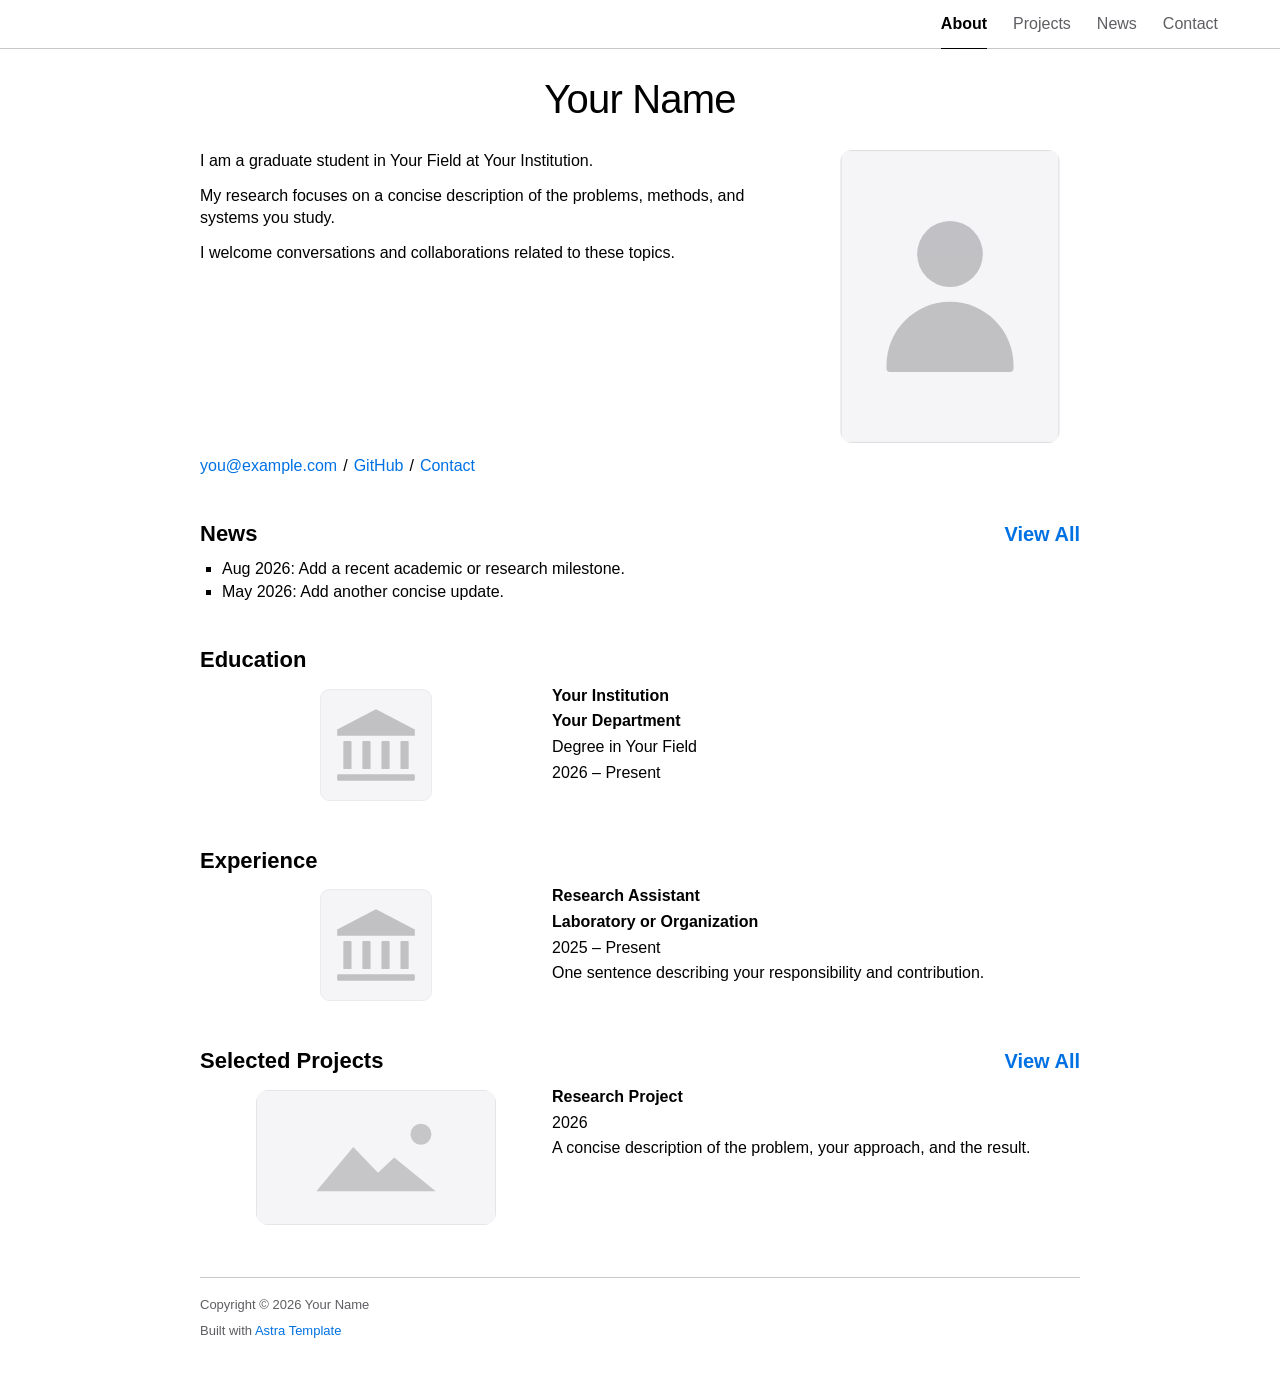
<file: index.html>
<!DOCTYPE html>
<html lang="en">

<head>
	<meta charset="UTF-8">
	<meta name="viewport" content="width=device-width, initial-scale=1, viewport-fit=cover">
	<title>Your Name | Academic Homepage</title>
	<meta name="description" content="Academic homepage of Your Name, including research interests, education, experience, news, and projects.">
	<link rel="icon" href="data:,">
	<script src="/assets/js/theme.js"></script>
	<link rel="stylesheet" href="/assets/css/style.css">
	<link rel="stylesheet" href="/assets/css/responsive.css">
</head>

<body class="home-page">
	<main class="page-content">
		<section id="bio" class="bio">
			<div class="bio-header"><h1 class="bio-name">Your Name</h1></div>
			<div class="bio-content">
				<div class="bio-text">
					<p>I am a graduate student in Your Field at Your Institution.</p>
					<p>My research focuses on a concise description of the problems, methods, and systems you study.</p>
					<p>I welcome conversations and collaborations related to these topics.</p>
				</div>
				<div class="bio-photo"><img src="/assets/images/portrait.svg" alt="Portrait of Your Name" width="600" height="800"></div>
			</div>
			<div class="bio-links slash-separated">
				<a href="mailto:you@example.com">you@example.com</a><span class="separator separator--slash" aria-hidden="true">/</span>
				<a href="https://github.com/" target="_blank" rel="me noopener noreferrer">GitHub</a><span class="separator separator--slash" aria-hidden="true">/</span>
				<a href="/contact/">Contact</a>
			</div>
		</section>

		<section class="news" aria-labelledby="news">
			<h2 id="news" class="subtitle-with-link"><span>News</span><a href="/news/" class="subtitle-link">View All</a></h2>
			<ul class="record-list" aria-label="News updates">
				<li class="record-item"><span class="record-marker"><time datetime="2026-08">Aug 2026</time>:</span> Add a recent academic or research milestone.</li>
				<li class="record-item"><span class="record-marker"><time datetime="2026-05">May 2026</time>:</span> Add another concise update.</li>
			</ul>
		</section>

		<section class="education" aria-labelledby="education">
			<h2 id="education" class="subtitle">Education</h2>
			<div class="entry-list entry-list--section">
				<div class="entry-item">
					<div class="entry-media entry-media--logo"><img class="institution-logo institution-logo--square" src="/assets/images/institution.svg" alt="Your Institution logo" width="600" height="600"></div>
					<div class="entry-content">
						<p class="entry-title">Your Institution</p>
						<p class="entry-subtitle">Your Department</p>
						<p class="entry-meta">Degree in Your Field</p>
						<p class="entry-time"><time datetime="2026">2026</time> – Present</p>
					</div>
				</div>
			</div>
		</section>

		<section class="experience" aria-labelledby="experience">
			<h2 id="experience" class="subtitle">Experience</h2>
			<div class="entry-list entry-list--section">
				<div class="entry-item">
					<div class="entry-media entry-media--logo"><img class="institution-logo institution-logo--square" src="/assets/images/institution.svg" alt="Research organization logo" width="600" height="600"></div>
					<div class="entry-content">
						<p class="entry-title">Research Assistant</p>
						<p class="entry-subtitle">Laboratory or Organization</p>
						<p class="entry-time"><time datetime="2025">2025</time> – Present</p>
						<p class="entry-meta">One sentence describing your responsibility and contribution.</p>
					</div>
				</div>
			</div>
		</section>

		<section class="projects" aria-labelledby="projects">
			<h2 id="projects" class="subtitle-with-link"><span>Selected Projects</span><a href="/projects/" class="subtitle-link">View All</a></h2>
			<div class="entry-list entry-list--section">
				<article class="entry-item">
					<div class="entry-media entry-media--logo"><img class="entry-image" src="/assets/images/project.svg" alt="Project preview" width="960" height="540"></div>
					<div class="entry-content">
						<p class="entry-title">Research Project</p>
						<p class="entry-time"><time datetime="2026">2026</time></p>
						<p class="entry-desc">A concise description of the problem, your approach, and the result.</p>
					</div>
				</article>
			</div>
		</section>

		<footer id="footer" class="site-footer" data-show-updated="true"><div id="footer-content"></div></footer>
	</main>
	<script defer src="/assets/js/site.js"></script>
</body>

</html>
</file>
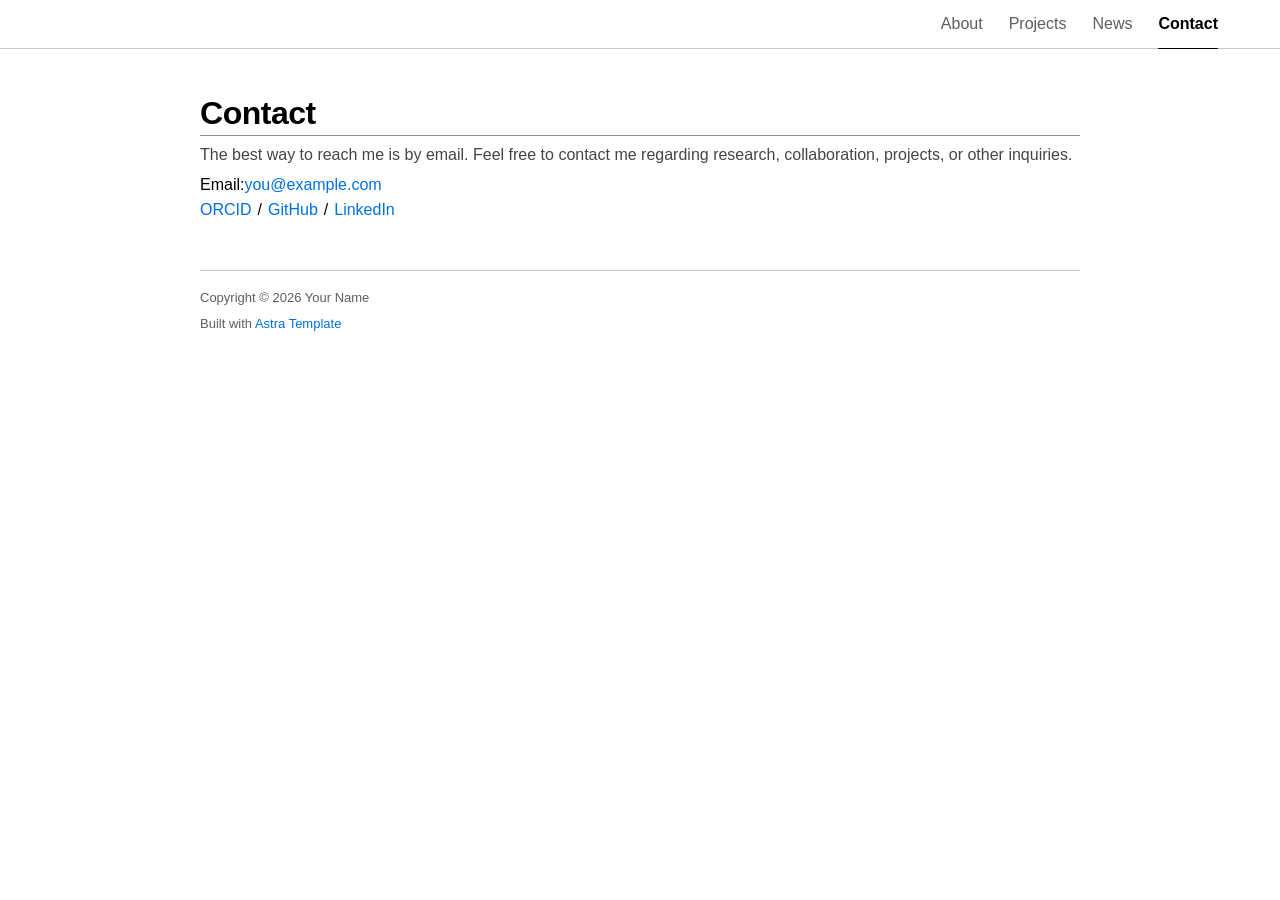
<file: contact/index.html>
<!DOCTYPE html>
<html lang="en">

<head>
	<meta charset="UTF-8">
	<meta name="viewport" content="width=device-width, initial-scale=1, viewport-fit=cover">
	<title>Contact &amp; Profiles | Your Name</title>
	<meta name="description" content="Contact Your Name and find academic and professional profiles.">
	<link rel="icon" href="data:,">
	<script src="/assets/js/theme.js"></script>
	<link rel="stylesheet" href="/assets/css/style.css">
	<link rel="stylesheet" href="/assets/css/responsive.css">
</head>

<body>
	<main class="page-content">
		<section class="contact" aria-labelledby="contact-title">
			<h1 id="contact-title" class="title">Contact</h1>
			<p class="section-note">The best way to reach me is by email. Feel free to contact me regarding research, collaboration, projects, or other inquiries.</p>
			<div class="contact-list" aria-label="Email and profiles">
				<div class="contact-item"><span class="contact-label">Email:</span><a href="mailto:you@example.com">you@example.com</a></div>
				<div class="contact-item slash-separated">
					<a href="https://orcid.org/" target="_blank" rel="me noopener noreferrer">ORCID</a><span class="separator separator--slash" aria-hidden="true">/</span>
					<a href="https://github.com/" target="_blank" rel="me noopener noreferrer">GitHub</a><span class="separator separator--slash" aria-hidden="true">/</span>
					<a href="https://www.linkedin.com/" target="_blank" rel="me noopener noreferrer">LinkedIn</a>
				</div>
			</div>
		</section>

		<footer id="footer" class="site-footer"><p class="footer-back"><a href="../">&larr; Back to Home</a></p><div id="footer-content"></div></footer>
	</main>
	<script defer src="/assets/js/site.js"></script>
</body>

</html>
</file>
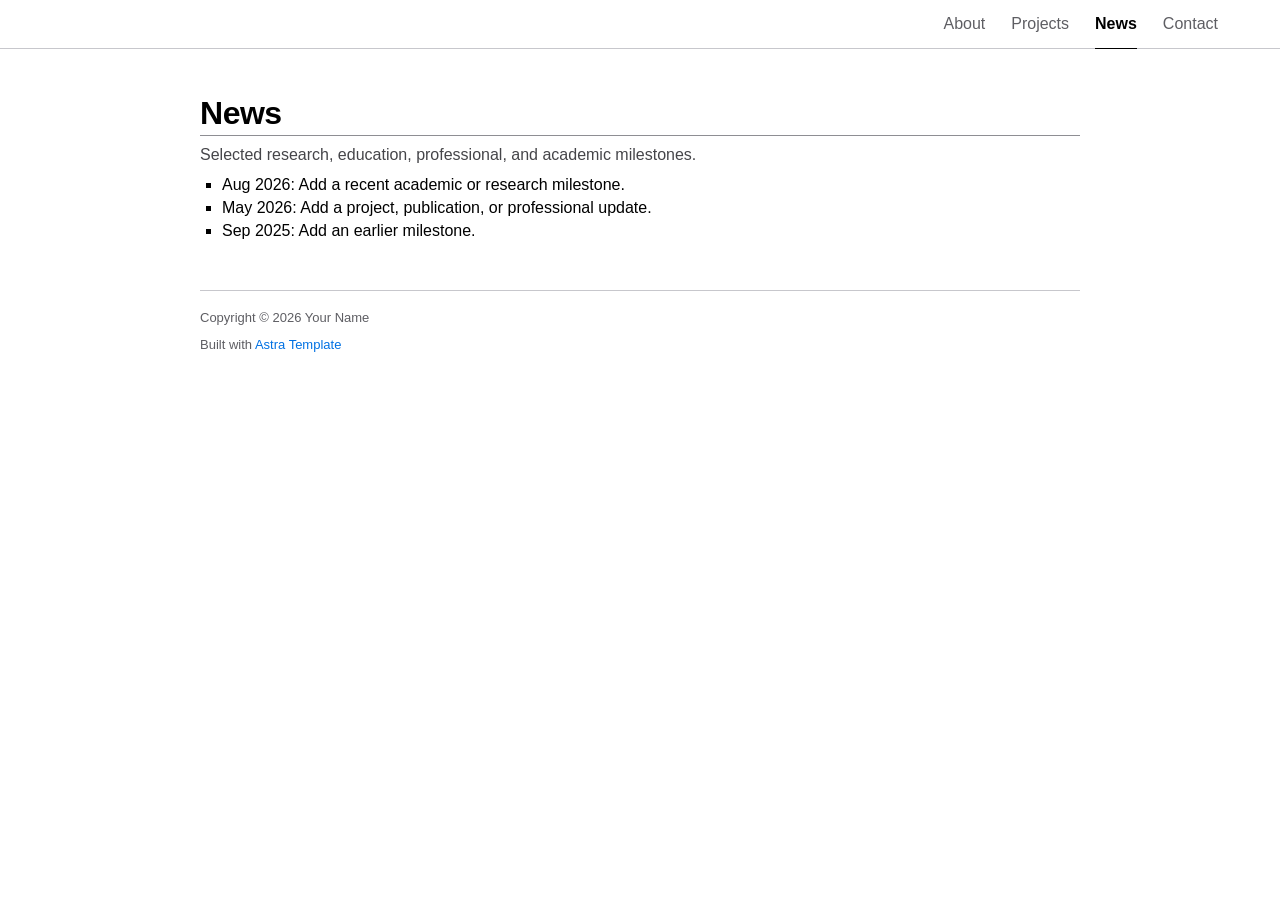
<file: news/index.html>
<!DOCTYPE html>
<html lang="en">

<head>
	<meta charset="UTF-8">
	<meta name="viewport" content="width=device-width, initial-scale=1, viewport-fit=cover">
	<title>News | Your Name</title>
	<meta name="description" content="Academic, research, and project updates from Your Name.">
	<link rel="icon" href="data:,">
	<script src="/assets/js/theme.js"></script>
	<link rel="stylesheet" href="/assets/css/style.css">
	<link rel="stylesheet" href="/assets/css/responsive.css">
</head>

<body>
	<main class="page-content">
		<section class="news" aria-labelledby="news-title">
			<h1 id="news-title" class="title">News</h1>
			<p class="section-note">Selected research, education, professional, and academic milestones.</p>
			<ul class="record-list" aria-label="News">
				<li class="record-item"><span class="record-marker"><time datetime="2026-08">Aug 2026</time>:</span> Add a recent academic or research milestone.</li>
				<li class="record-item"><span class="record-marker"><time datetime="2026-05">May 2026</time>:</span> Add a project, publication, or professional update.</li>
				<li class="record-item"><span class="record-marker"><time datetime="2025-09">Sep 2025</time>:</span> Add an earlier milestone.</li>
			</ul>
		</section>

		<footer id="footer" class="site-footer"><p class="footer-back"><a href="../">&larr; Back to Home</a></p><div id="footer-content"></div></footer>
	</main>
	<script defer src="/assets/js/site.js"></script>
</body>

</html>
</file>
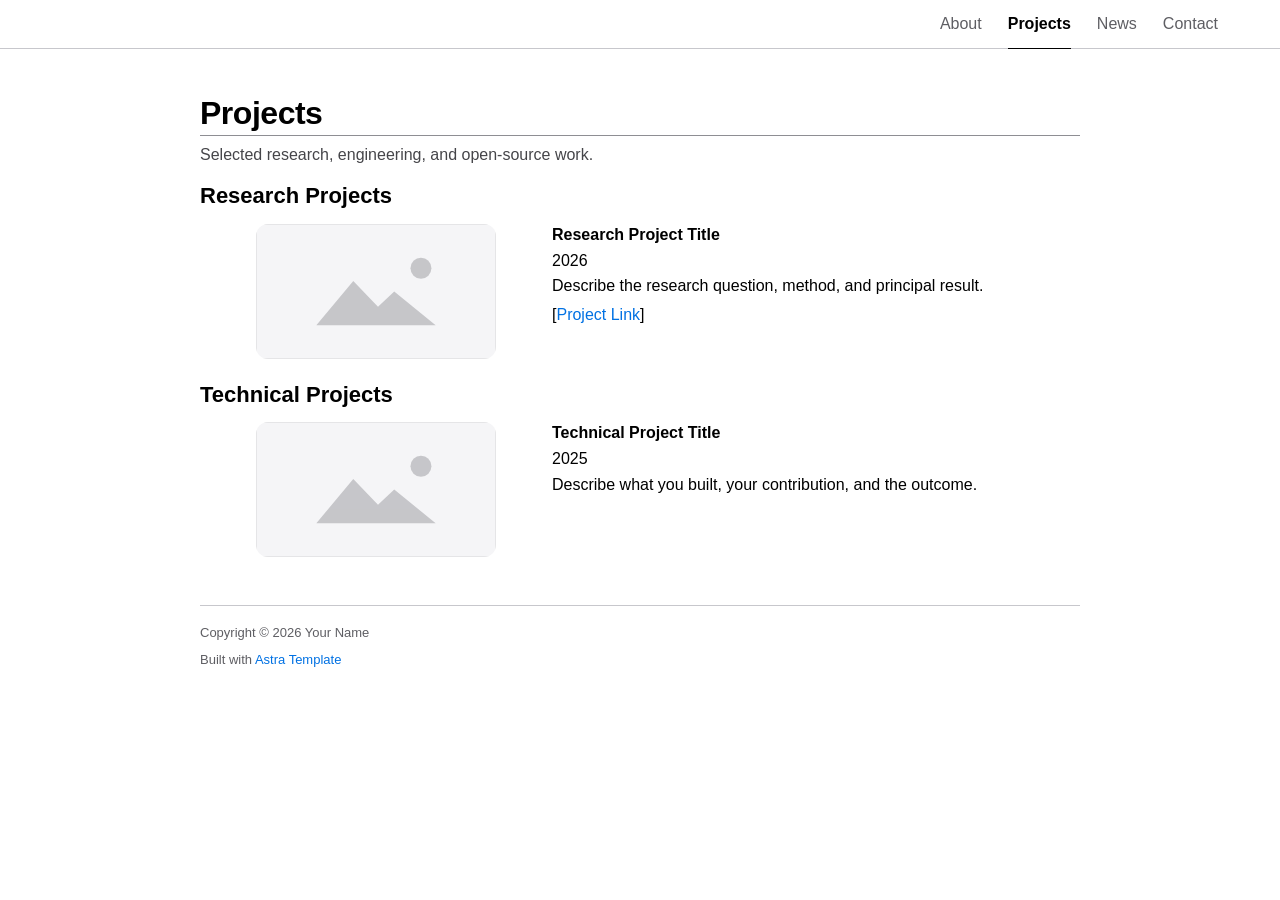
<file: projects/index.html>
<!DOCTYPE html>
<html lang="en">

<head>
	<meta charset="UTF-8">
	<meta name="viewport" content="width=device-width, initial-scale=1, viewport-fit=cover">
	<title>Projects | Your Name</title>
	<meta name="description" content="Selected research and technical projects by Your Name.">
	<link rel="icon" href="data:,">
	<script src="/assets/js/theme.js"></script>
	<link rel="stylesheet" href="/assets/css/style.css">
	<link rel="stylesheet" href="/assets/css/responsive.css">
</head>

<body>
	<main class="page-content">
		<section class="projects" aria-labelledby="projects-title">
			<h1 id="projects-title" class="title">Projects</h1>
			<p class="section-note">Selected research, engineering, and open-source work.</p>
			<div class="project-groups" aria-label="Projects grouped by area">
				<section class="project-group" aria-labelledby="research-projects">
					<h2 id="research-projects">Research Projects</h2>
					<div class="entry-list">
						<article class="entry-item">
							<div class="entry-media entry-media--image"><img class="entry-image" src="/assets/images/project.svg" alt="Research project preview" width="960" height="540"></div>
							<div class="entry-content">
								<p class="entry-title">Research Project Title</p>
								<p class="entry-time"><time datetime="2026">2026</time></p>
								<p class="entry-desc">Describe the research question, method, and principal result.</p>
								<div class="entry-links"><span class="entry-link-wrap">[<a class="entry-link" href="#">Project Link</a>]</span></div>
							</div>
						</article>
					</div>
				</section>

				<section class="project-group" aria-labelledby="technical-projects">
					<h2 id="technical-projects">Technical Projects</h2>
					<div class="entry-list">
						<article class="entry-item">
							<div class="entry-media entry-media--image"><img class="entry-image" src="/assets/images/project.svg" alt="Technical project preview" width="960" height="540"></div>
							<div class="entry-content">
								<p class="entry-title">Technical Project Title</p>
								<p class="entry-time"><time datetime="2025">2025</time></p>
								<p class="entry-desc">Describe what you built, your contribution, and the outcome.</p>
							</div>
						</article>
					</div>
				</section>
			</div>
		</section>

		<footer id="footer" class="site-footer"><p class="footer-back"><a href="../">&larr; Back to Home</a></p><div id="footer-content"></div></footer>
	</main>
	<script defer src="/assets/js/site.js"></script>
</body>

</html>
</file>
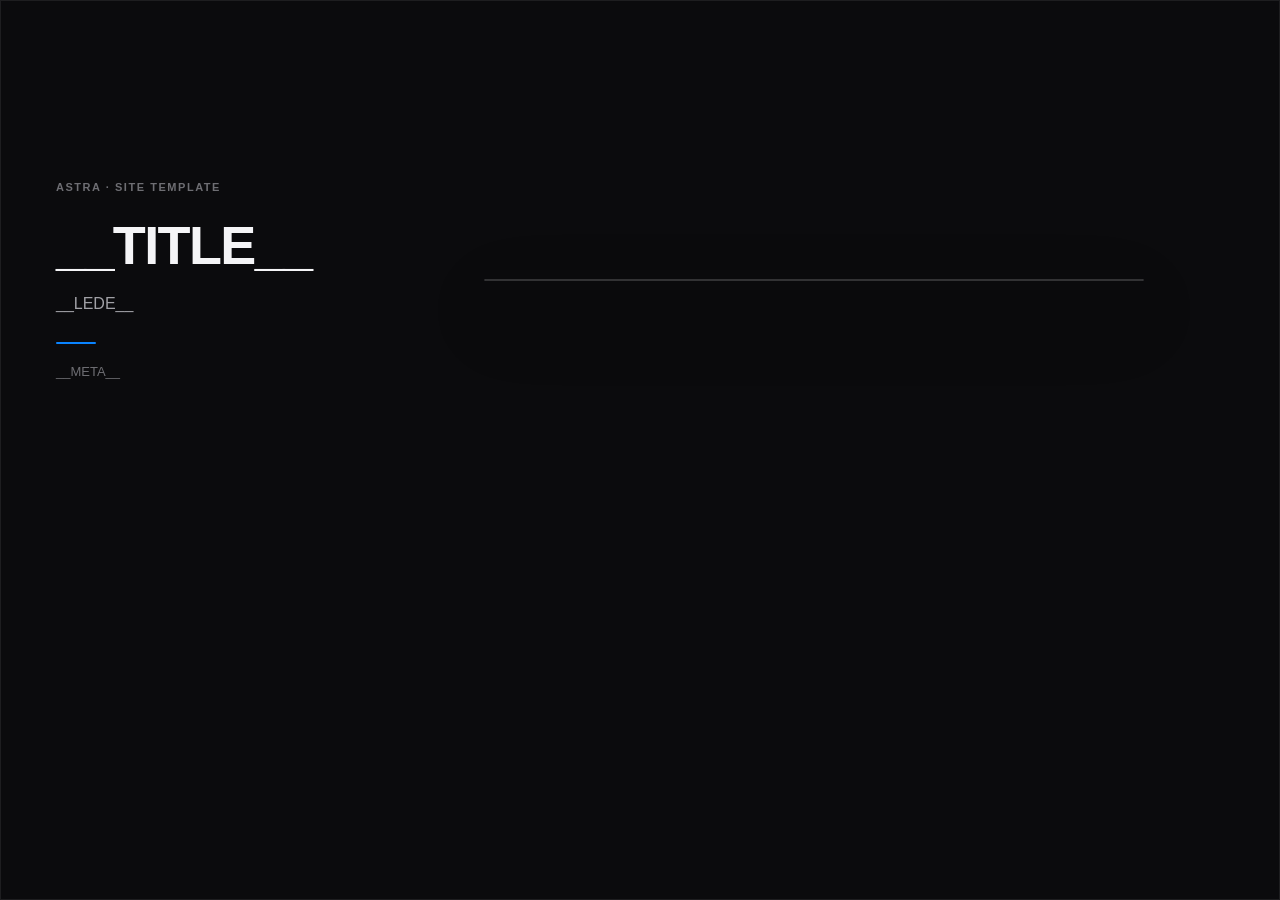
<file: docs/screenshots/hero.template.html>
<!doctype html>
<html lang="en">
<head>
<meta charset="utf-8">
<title>hero</title>
<style>
  /* Rendered to hero.png by capture.py. Designed at 1200x560, captured at
     deviceScaleFactor 2 for a 2400x1120 file — sharp at the ~1000px width
     GitHub renders a README image at.

     It carries its own near-black ground so it reads the same on the light and
     the dark GitHub theme, plus a hairline frame so the image still has a
     visible edge against GitHub's own dark background.

     The window shows ONE continuous page split by a HORIZONTAL seam: above it
     the light capture, below it the dark capture, same page and same scroll
     position. The seam is horizontal rather than vertical because a page has
     generous gutters between sections and almost none between words — a
     vertical seam cuts through text and reads as a rendering fault. capture.py
     picks both the seam position and the window height so that the seam and the
     bottom edge each land in the page's own whitespace. The window always starts
     at the top of the page, because that edge is already clean. It keeps working
     when the content changes. */

  :root {
    --ground: #0b0b0d;
    --frame: rgba(255, 255, 255, 0.08);
    --ink: #f5f5f7;
    --ink-muted: #a1a1a6;
    --ink-soft: #6e6e73;
    --accent: #0a84ff;
  }

  * { box-sizing: border-box; }
  html, body { margin: 0; padding: 0; }

  body {
    width: 1200px;
    height: 560px;
    background: var(--ground);
    color: var(--ink);
    font-family: Inter, -apple-system, "SF Pro Text", "Helvetica Neue", Arial, sans-serif;
    -webkit-font-smoothing: antialiased;
    display: flex;
    align-items: center;
    gap: 48px;
    padding: 0 56px;
    overflow: hidden;
  }

  .frame {
    position: absolute;
    inset: 0;
    border: 1px solid var(--frame);
    pointer-events: none;
  }

  /* Left column ------------------------------------------------------- */

  .copy { width: 380px; flex: none; }

  .eyebrow {
    display: flex;
    align-items: center;
    gap: 10px;
    margin-bottom: 24px;
  }


  .eyebrow span {
    font-size: 11px;
    font-weight: 600;
    letter-spacing: 0.14em;
    text-transform: uppercase;
    color: var(--ink-soft);
  }

  h1 {
    margin: 0;
    font-size: 54px;
    font-weight: 600;
    line-height: 1.04;
    letter-spacing: -0.03em;
  }

  .lede {
    margin: 18px 0 0;
    font-size: 16px;
    line-height: 1.5;
    color: var(--ink-muted);
    max-width: 340px;
  }

  .rule {
    width: 40px;
    height: 2px;
    background: var(--accent);
    border-radius: 2px;
    margin: 26px 0 20px;
  }

  .meta {
    display: flex;
    flex-wrap: wrap;
    align-items: center;
    gap: 6px 9px;
    font-size: 13px;
    color: var(--ink-soft);
  }

  .meta i { font-style: normal; opacity: 0.4; }

  /* The window -------------------------------------------------------- */

  .window {
    position: relative;
    width: 660px;
    height: __WINH__px;
    flex: none;
    border-radius: 14px;
    overflow: hidden;
    border: 1px solid rgba(255, 255, 255, 0.16);
    box-shadow: 0 30px 70px rgba(0, 0, 0, 0.6);
  }

  .half {
    position: absolute;
    left: 0;
    width: 100%;
    overflow: hidden;
  }

  .half--light { top: 0; height: __SEAM__px; background: #ffffff; }
  .half--dark { top: __SEAM__px; bottom: 0; background: #1c1c1e; }

  /* Both images are the same page scaled to the window width, so the two halves
     line up into one continuous page. */
  .half img { position: absolute; left: 0; width: 660px; display: block; }
  .half--light img { top: 0; }
  .half--dark img { top: -__SEAM__px; }

  .seam {
    position: absolute;
    left: 0;
    top: __SEAM__px;
    width: 100%;
    height: 1px;
    background: rgba(255, 255, 255, 0.20);
  }
</style>
</head>
<body>
  <div class="copy">
    <div class="eyebrow">
      <span>Astra &middot; Site template</span>
    </div>
    <h1>__TITLE__</h1>
    <p class="lede">__LEDE__</p>
    <div class="rule"></div>
    <div class="meta">__META__</div>
  </div>

  <div class="window">
    <div class="half half--light"><img src="home-light.png" alt=""></div>
    <div class="half half--dark"><img src="home-dark.png" alt=""></div>
    <div class="seam"></div>
  </div>

  <div class="frame"></div>
</body>
</html>
</file>
<file: assets/css/style.css>
/* Global Layout & Design Tokens */

:root {
  color-scheme: light;

  /* Content width and page rhythm */
  --reading-max-width: 880px;
  --docs-layout-max-width: 1320px;
  --docs-article-max-width: 880px;
  --body-inline-padding: 50px;
  --body-bottom-space: 28px;
  --safe-area-top: env(safe-area-inset-top, 0px);
  --safe-area-right: env(safe-area-inset-right, 0px);
  --safe-area-bottom: env(safe-area-inset-bottom, 0px);
  --safe-area-left: env(safe-area-inset-left, 0px);

  /* Fallback top spacing before the global navigation is initialized. */
  --page-top-space: 56px;

  /* Space between the global navigation and the main page content. */
  --nav-content-gap: 28px;

  /* Space preserved when jumping to in-page anchors. */
  --anchor-scroll-margin: 24px;

  /* Typography */
  --font-size-base: 16px;
  --font-size-h1: 32px;
  --font-size-h2: 22px;
  --font-size-h3: 18px;
  --font-size-name: 40px;
  --font-size-subtitle: 17px;
  --font-size-meta: 14px;
  --font-size-small: 13px;
  --line-height-body: 1.42;
  --line-height-heading: 1.12;

  /* Component rhythm */
  --section-gap: 22px;
  --entry-gap: 20px;
  --footer-top-space: 48px;

  /* Colors */
  --color-bg: #ffffff;
  --color-text: #000000;
  --color-text-muted: #454549;
  --color-text-soft: #5e5e63;

  --color-link: #0071e3;
  --color-link-hover: #7a2bd0;
  --color-link-hover-nav: #7a2bd0;

  --color-border: #8e8e93;
  --color-border-soft: #c7c7cc;

  --color-surface: #f5f5f7;
  --color-surface-subtle: rgba(29, 29, 31, 0.025);
  --color-surface-muted: rgba(29, 29, 31, 0.11);

  --color-card-border: rgba(29, 29, 31, 0.1);
  --color-card-hover-border: rgba(0, 113, 227, 0.36);
  --color-card-hover-bg: rgba(0, 113, 227, 0.055);

  --color-highlight-text: #d70000;
  --color-highlight-bg: rgba(215, 0, 0, 0.06);
  --color-highlight-border: rgba(215, 0, 0, 0.3);

  --color-definition-text: #2f2f33;
  --color-block-title: #8a3f22;
  --color-info-bg: #fff8dc;
  --color-code-bg: #efefed;
  --color-code-command: #000070;
  --color-code-statement: #007a35;
  --color-code-builtin: #000088;
  --color-code-special: #8f1d1d;
  --color-code-operator: #7a2a00;
  --color-code-error: #a30000;
  --color-code-comment: #5b5b60;
  --color-tag-bg: rgba(29, 29, 31, 0.07);
  --color-tag-text: #454549;
  --color-control-active-bg: #ffffff;

  --color-focus: #0071e3;

  /* Shadows */
  --shadow-card-hover: 0 4px 12px rgba(29, 29, 31, 0.07);
  --shadow-control-active: 0 1px 4px rgba(29, 29, 31, 0.16);

  /* Spacing scale */
  --space-xxs: 3px;
  --space-xs: 6px;
  --space-sm: 8px;
  --space-md: 12px;
  --space-lg: 18px;
  --space-xl: 24px;
  --space-xxl: 36px;

  /* Radius */
  --radius-sm: 4px;
  --radius-md: 10px;
  --radius-lg: 12px;
  --radius-xl: 14px;
  --radius-pill: 999px;

  /* Media */
  --entry-media-ratio: 40%;
  --entry-content-ratio: 60%;
  --entry-image-max-width: 240px;
  --portrait-max-width: 220px;
}

:root[data-theme="dark"] {
  color-scheme: dark;

  --color-bg: #1c1c1e;
  --color-text: #ffffff;
  --color-text-muted: #dedee3;
  --color-text-soft: #c5c5ca;

  --color-link: #0a84ff;
  --color-link-hover: #ffcb05;
  --color-link-hover-nav: #ffcb05;

  --color-border: #6c6c70;
  --color-border-soft: #48484a;

  --color-surface: #2c2c2e;
  --color-surface-subtle: rgba(255, 255, 255, 0.045);
  --color-surface-muted: rgba(255, 255, 255, 0.14);

  --color-card-border: rgba(255, 255, 255, 0.12);
  --color-card-hover-border: rgba(10, 132, 255, 0.52);
  --color-card-hover-bg: rgba(10, 132, 255, 0.1);

  --color-highlight-text: #ff3b30;
  --color-highlight-bg: rgba(255, 59, 48, 0.12);
  --color-highlight-border: rgba(255, 59, 48, 0.42);

  --color-definition-text: #dedee3;
  --color-block-title: #ffb29d;
  --color-info-bg: #2a2a20;
  --color-code-bg: #2a2a2c;
  --color-code-command: #9bbcff;
  --color-code-statement: #72d672;
  --color-code-builtin: #9bbcff;
  --color-code-special: #ff9b9b;
  --color-code-operator: #ffb0b0;
  --color-code-error: #ff8a8a;
  --color-code-comment: #c5c5ca;
  --color-tag-bg: rgba(255, 255, 255, 0.12);
  --color-tag-text: #f2f2f7;
  --color-control-active-bg: #3a3a3c;

  --color-focus: #64d2ff;

  --shadow-card-hover: 0 4px 14px rgba(0, 0, 0, 0.28);
  --shadow-control-active: 0 1px 5px rgba(0, 0, 0, 0.38);
}

/* Base */

html {
  background-color: var(--color-bg);
  -webkit-text-size-adjust: 100%;
  text-size-adjust: 100%;
  scroll-behavior: smooth;
  scroll-padding-top: var(--anchor-scroll-margin);
}

*,
*::before,
*::after {
  box-sizing: border-box;
}

body {
  font-family:
    -apple-system, "SF Pro Text", "SF Pro Display", "SF Pro Icons",
    "Helvetica Neue", Helvetica, Arial, sans-serif;
  color: var(--color-text);
  background-color: var(--color-bg);
  text-align: left;
  font-size: var(--font-size-base);
  line-height: var(--line-height-body);
  margin: 0 auto var(--body-bottom-space);
  padding:
    0 max(var(--body-inline-padding), var(--safe-area-right))
    max(var(--body-bottom-space), var(--safe-area-bottom))
    max(var(--body-inline-padding), var(--safe-area-left));
  max-width: none;
  -webkit-font-smoothing: antialiased;
  text-rendering: optimizeLegibility;
}

/* Typography */

a {
  color: var(--color-link);
  text-decoration: none;
  transition: color 0.18s ease;
}

img {
  border: 0;
}

a:focus-visible {
  outline: 2px solid var(--color-focus);
  outline-offset: 3px;
  border-radius: var(--radius-sm);
}

a:hover,
a:focus-visible {
  color: var(--color-link-hover);
  text-decoration: none;
  border-bottom: none;
}

strong {
  font-weight: 600;
}

h1,
h2,
h3 {
  color: var(--color-text);
  margin-top: 11px;
  margin-bottom: var(--space-sm);
  padding-top: var(--space-sm);
  padding-bottom: var(--space-xxs);
  line-height: var(--line-height-heading);
  border-bottom: 1px solid var(--color-border);
}

h1 {
  font-size: var(--font-size-h1);
}

h2 {
  font-size: var(--font-size-h2);
  border-bottom: none;
}

h2 + h3 {
  padding-top: var(--space-xxs);
}

h3 {
  font-size: var(--font-size-h3);
  border-bottom: none;
}

p {
  margin-top: 0;
  margin-bottom: var(--space-md);
  padding: 0;
}

/* List System */

ul,
ol,
dl {
  margin-top: var(--space-xxs);
  margin-bottom: 13px;
  padding-top: 0;
  padding-left: 22px;
}

ul {
  list-style-position: outside;
  list-style-type: square;
}

ol {
  list-style-position: outside;
  list-style-type: decimal;
}

ol ol {
  list-style-type: lower-alpha;
}

ol ol ol {
  list-style-type: lower-roman;
}

dl {
  margin-left: 20px;
}

dt {
  margin-top: var(--space-sm);
  margin-bottom: 0;
}

dd {
  color: var(--color-definition-text);
}

dd > *:first-child {
  margin-top: 0;
}

p + ul,
p + ol {
  margin-top: -8px;
}

li p,
dd p {
  margin-bottom: 5px;
}

/* Code & Info Blocks */

p + div.codeblock {
  margin-top: -10px;
}

div.codeblock,
div.infoblock {
  margin-top: 19px;
  margin-bottom: 21px;
  margin-right: 0;
}

div.blocktitle {
  font-weight: 600;
  color: var(--color-block-title);
  margin-top: 19px;
  margin-bottom: 2px;
}

div.blockcontent {
  border: 1px solid var(--color-border);
  padding: 5px 8px;
}

div.blockcontent p + ul,
div.blockcontent p + ol {
  margin-top: var(--space-xs);
}

div.infoblock > div.blockcontent {
  background: var(--color-info-bg);
}

div.codeblock > div.blockcontent {
  background: var(--color-code-bg);
}

div.infoblock p {
  margin-bottom: 0;
}

div.infoblock p + p {
  margin-top: 13px;
}

div.infoblock li p,
div.infoblock dd p {
  margin-bottom: var(--space-sm);
}

/* Code Highlight */

span.pycommand {
  color: var(--color-code-command);
}

span.statement {
  color: var(--color-code-statement);
}

span.builtin {
  color: var(--color-code-builtin);
}

span.special {
  color: var(--color-code-special);
}

span.operator {
  color: var(--color-code-operator);
}

span.error {
  color: var(--color-code-error);
}

span.comment,
span.comment > *,
span.string,
span.string > * {
  color: var(--color-code-comment);
}

/* Global Navigation */

.site-header {
  position: relative;
  z-index: 100;
  margin-right: calc(-1 * max(var(--body-inline-padding), var(--safe-area-right)));
  margin-left: calc(-1 * max(var(--body-inline-padding), var(--safe-area-left)));
  padding:
    max(var(--safe-area-top), 0px)
    max(var(--body-inline-padding), var(--safe-area-right))
    0
    max(var(--body-inline-padding), var(--safe-area-left));
  border-bottom: 1px solid var(--color-border-soft);
  background: var(--color-bg);
}

.site-navigation {
  display: flex;
  align-items: stretch;
  width: 100%;
  max-width: var(--docs-layout-max-width);
  min-height: 48px;
  margin: 0 auto;
}

.site-menu-toggle {
  display: none;
}

.site-nav-menu {
  display: flex;
  align-items: stretch;
  gap: 2px;
  margin-left: auto;
}

.site-nav-item {
  display: flex;
  align-items: stretch;
}

.site-nav-trigger {
  position: relative;
  display: inline-flex;
  align-items: center;
  padding: 0 12px;
  color: var(--color-text-soft);
  font-size: var(--font-size-base);
  font-weight: 500;
  line-height: 1;
  text-decoration: none;
  transform-origin: center;
  transition:
    color 160ms ease,
    transform 160ms ease;
}

.site-nav-trigger::before {
  content: "";
  position: absolute;
  right: 12px;
  bottom: -1px;
  left: 12px;
  height: 1px;
  background: currentColor;
  opacity: 0;
  transform: scaleX(0.55);
  transition:
    opacity 160ms ease,
    transform 160ms ease;
}

.site-nav-trigger:hover,
.site-nav-trigger:focus-visible,
.site-nav-trigger[aria-current="page"],
.site-nav-item.is-open .site-nav-trigger {
  color: var(--color-text);
}

.site-nav-trigger[aria-current="page"] {
  font-weight: 600;
}

.site-nav-trigger:hover,
.site-nav-trigger:focus-visible,
.site-nav-item.is-open .site-nav-trigger {
  transform: scale(1.055);
}

.site-nav-trigger[aria-current="page"]::before {
  opacity: 1;
  transform: scaleX(1);
}

.site-header.has-open-panel .site-nav-trigger {
  color: var(--color-text-soft);
  font-weight: 500;
  transform: none;
}

.site-header.has-open-panel .site-nav-item.is-open .site-nav-trigger {
  color: var(--color-text);
  transform: scale(1.055);
}

.site-header.has-open-panel .site-nav-trigger[aria-current="page"]::before {
  opacity: 0;
  transform: scaleX(0.55);
}

.site-nav-panel {
  position: absolute;
  top: 100%;
  right: 0;
  left: 0;
  visibility: hidden;
  overflow: hidden;
  border-bottom: 1px solid var(--color-border-soft);
  background: var(--color-bg);
  opacity: 0;
  pointer-events: none;
  transform: translateY(-6px);
  transition:
    opacity 170ms ease,
    transform 170ms ease,
    visibility 0s linear 170ms;
}

.site-nav-item.is-open .site-nav-panel {
  visibility: visible;
  opacity: 1;
  pointer-events: auto;
  transform: translateY(0);
  transition-delay: 0s;
}

.site-nav-panel-inner {
  width: calc(
    100% - max(var(--body-inline-padding), var(--safe-area-left)) -
      max(var(--body-inline-padding), var(--safe-area-right))
  );
  max-width: var(--docs-layout-max-width);
  margin: 0 auto;
  padding: 27px 0 34px;
}

.site-nav-group p {
  margin: 0;
  color: var(--color-text-soft);
  font-size: var(--font-size-small);
  font-weight: 500;
}

.site-nav-groups {
  display: grid;
  grid-template-columns: repeat(2, minmax(240px, 1fr));
  gap: 48px;
  max-width: 720px;
}

.site-nav-group {
  display: flex;
  flex-direction: column;
  align-items: flex-start;
  gap: 8px;
}

.site-nav-group p {
  margin-bottom: 3px;
}

.site-nav-group a {
  color: var(--color-text);
  font-size: var(--font-size-base);
  font-weight: 500;
  line-height: 1.35;
}

.site-nav-group--primary {
  gap: 8px;
}

.site-nav-group--primary a {
  font-size: 18px;
  font-weight: 600;
  letter-spacing: -0.012em;
}

.site-nav-group a:hover,
.site-nav-group a:focus-visible {
  color: var(--color-link-hover-nav);
}

.site-header + .page-content {
  padding-top: var(--nav-content-gap);
}

/* Shared Page Layout */

.page,
.page-content,
.contacts,
.text,
.bio,
.news,
.updates,
.education,
.honors,
.experience,
.writing,
.projects,
.service,
.beyond,
.ba-section {
  width: 100%;
}

.page-content {
  max-width: var(--reading-max-width);
  margin-right: auto;
  margin-left: auto;
  padding-top: max(var(--page-top-space), var(--safe-area-top));
}

.bio,
.news,
.updates,
.education,
.honors,
.experience,
.writing,
.projects,
.service,
.beyond {
  margin-bottom: var(--section-gap);
}

.home-page .bio,
.home-page .news,
.home-page .education,
.home-page .experience,
.home-page .writing,
.home-page .projects,
.home-page .honors,
.home-page .beyond {
  margin-bottom: var(--space-xxl);
}

.title {
  font-weight: 700;
  letter-spacing: -0.015em;
}

.subtitle,
.subtitle-with-link {
  margin-top: 0;
  margin-bottom: var(--space-sm);
  font-weight: 700;
}

.subtitle-with-link {
  display: flex;
  justify-content: space-between;
  align-items: center;
  gap: var(--space-md);
}

.subtitle-with-link span {
  min-width: 0;
}

.subtitle-link {
  flex-shrink: 0;
  white-space: nowrap;
  font-size: 20px;
  font-weight: 600;
}

.home-page .subtitle,
.home-page .subtitle-with-link {
  margin-bottom: var(--space-md);
  padding-bottom: 0;
  border-bottom: none;
}

.section-note {
  margin: 0 0 var(--space-sm);
  color: var(--color-text-muted);
  line-height: 1.4;
}

.project-groups {
  margin-top: var(--space-lg);
}

.project-group + .project-group {
  margin-top: var(--space-xl);
}

.project-group > h2 {
  margin-top: 0;
  margin-bottom: var(--space-md);
  padding-top: 0;
}

/* Shared Components: Entry System */

.entry-list {
  display: flex;
  flex-direction: column;
  gap: var(--entry-gap);
}

.entry-item {
  display: flex;
  flex-direction: row;
  align-items: flex-start;
}

.entry-item--highlight {
  padding: var(--space-md);
  border: 1px solid var(--color-highlight-border);
  border-radius: var(--radius-lg);
  background: var(--color-highlight-bg);
}

.entry-media {
  flex: 0 0 var(--entry-media-ratio);
  display: flex;
  justify-content: center;
}

.entry-media--logo {
  align-items: center;
  min-height: 104px;
  padding: 4px 16px;
}

.entry-media--image {
  align-items: flex-start;
}

.entry-content {
  flex: 0 0 var(--entry-content-ratio);
}

.entry-content > * {
  margin: 0;
}

.entry-content > * + * {
  margin-top: var(--space-xxs);
}

.entry-content > .entry-desc {
  margin-top: 3px;
}

.entry-content > .entry-links {
  margin-top: var(--space-xs);
}

.entry-title {
  font-weight: 600;
}

.entry-subtitle {
  font-weight: 600;
}

.entry-time {
  font-style: normal;
}

.entry-desc {
  text-align: left;
}

.entry-highlight,
.text-highlight {
  color: var(--color-highlight-text);
  font-weight: 600;
  font-style: italic;
}

.entry-links {
  display: flex;
  flex-wrap: wrap;
  gap: 2px;
}

.entry-link-wrap {
  white-space: nowrap;
}

.entry-link {
  display: inline;
}

/* Shared Components: Record List System */

.record-list {
  margin: 0;
  padding-left: 22px;
}

.record-item {
  margin: 0;
}

/* Sitemap */

.sitemap-tree,
.sitemap-tree ul {
  margin-top: 0;
  margin-bottom: 0;
}

.record-marker {
  white-space: nowrap;
}

/* Shared Components: Institution Logos */

.institution-logo {
  display: block;
  height: auto;
  object-fit: contain;
}

.institution-logo--square {
  width: 112px;
  max-width: 100%;
  max-height: 112px;
}

.institution-logo--wide {
  width: 220px;
  max-width: 100%;
  max-height: 76px;
}

.institution-logo--tall {
  width: auto;
  height: 112px;
  max-width: 100%;
  max-height: 112px;
}

/* Shared Components: Entry Images */

.entry-image {
  width: 100%;
  height: auto;
  max-width: var(--entry-image-max-width);
  aspect-ratio: 16 / 9;
  object-fit: cover;
  display: block;
  border-radius: var(--radius-lg);
}

/* Homepage: Bio */

.bio-header {
  text-align: center;
  margin-top: 0;
  margin-bottom: 28px;
}

.bio-content {
  display: flex;
  align-items: flex-start;
  gap: var(--space-xxl);
  margin-bottom: var(--space-md);
}

.bio-text {
  flex: 7;
}

.bio-text p {
  margin-bottom: var(--space-md);
  text-align: left;
}

.bio-name {
  margin: 0;
  padding: 0;
  border-bottom: none;
  font-size: var(--font-size-name);
  font-weight: 500;
  letter-spacing: -0.02em;
}

.bio-photo {
  flex: 3;
  display: flex;
  justify-content: flex-end;
  align-items: flex-start;
  padding-right: 20px;
}

.bio-photo[hidden] {
  display: none;
}

.bio-photo img {
  width: 100%;
  max-width: var(--portrait-max-width);
  height: auto;
  object-fit: cover;
  display: block;
  border-radius: var(--radius-lg);
}

.portrait-toggle {
  position: relative;
  width: 100%;
  max-width: var(--portrait-max-width);
  aspect-ratio: 3 / 4;
  margin: 0;
  padding: 0;
  border: 0;
  border-radius: var(--radius-lg);
  background: transparent;
  perspective: 900px;
  cursor: pointer;
  -webkit-tap-highlight-color: transparent;
}

.portrait-toggle:focus-visible {
  outline: 3px solid var(--color-focus);
  outline-offset: 4px;
}

.portrait-card {
  position: absolute;
  inset: 0;
  display: block;
  transform-style: preserve-3d;
  transition: transform 360ms cubic-bezier(0.2, 0.65, 0.3, 1);
}

.portrait-toggle.is-flipped .portrait-card {
  transform: rotateY(180deg);
}

.bio-photo .portrait-face {
  position: absolute;
  inset: 0;
  width: 100%;
  max-width: none;
  height: 100%;
  border-radius: var(--radius-lg);
  object-fit: cover;
  backface-visibility: hidden;
  -webkit-backface-visibility: hidden;
}

.bio-photo .portrait-face--back {
  transform: rotateY(180deg);
}

.visually-hidden {
  position: absolute;
  width: 1px;
  height: 1px;
  padding: 0;
  margin: -1px;
  overflow: hidden;
  clip: rect(0, 0, 0, 0);
  white-space: nowrap;
  border: 0;
}

/* Homepage: Education */

.education .entry-list--section {
  margin-top: var(--space-md);
}

/* Homepage: Experience */

.experience .entry-list--section {
  margin-top: var(--space-md);
}

/* Homepage: Projects */

.projects .entry-list--section {
  margin-top: var(--space-md);
}

/* Homepage: Honors */

.honors .entry-list--selected {
  margin: var(--space-md) 0 var(--space-md);
}

/* Homepage: Beyond Preview */

.text-content {
  margin-bottom: var(--space-sm);
}

.text-content p {
  margin-bottom: var(--space-sm);
  text-align: left;
}

.text-content .document-updated {
  margin-bottom: var(--space-xl);
}

/* Contact Page */

.contact-list {
  margin-bottom: 20px;
}

.contact-item {
  line-height: var(--line-height-body);
  margin-bottom: 2px;
}

.slash-separated {
  display: flex;
  flex-wrap: wrap;
  align-items: baseline;
}

.separator {
  flex: 0 0 auto;
  color: var(--color-text-soft);
}

.separator--slash {
  margin: 0 var(--space-xs);
  color: var(--color-text);
}

.separator--pipe {
  margin: 0 var(--space-xs);
}

.contact-label {
  font-weight: 500;
}

/* Text & Quote */

.quote {
  margin-top: var(--space-xl);
  padding-left: var(--space-lg);
  border-left: 3px solid var(--color-border);
}

.quote p:last-child {
  margin-bottom: 0;
}

/* Beyond Academia Pages */

.ba-hero {
  margin-bottom: var(--section-gap);
}

.ba-section {
  width: 100%;
  margin-bottom: var(--section-gap);
  scroll-margin-top: var(--anchor-scroll-margin);
}

.ba-section .subtitle {
  margin-top: 0;
}

.log-category-grid {
  display: grid;
  grid-template-columns: repeat(2, minmax(0, 1fr));
  gap: 14px;
  margin-top: 14px;
}

.log-category-card {
  display: block;
  padding: 16px 18px;

  color: inherit;
  text-decoration: none;
  border-bottom: none;

  border: 1px solid var(--color-card-border);
  border-radius: var(--radius-xl);
  background: var(--color-surface-subtle);

  cursor: pointer;

  transition:
    border-color 0.2s ease,
    background-color 0.2s ease,
    transform 0.2s ease,
    box-shadow 0.2s ease;
}

.log-category-card:hover,
.log-category-card:focus {
  color: inherit;
  text-decoration: none;
  border-bottom: none;
}

.log-category-card:hover {
  border-color: var(--color-card-hover-border);
  background: var(--color-card-hover-bg);
  transform: translateY(-1px);
  box-shadow: var(--shadow-card-hover);
}

.log-category-card:focus-visible {
  outline: 2px solid var(--color-focus);
  outline-offset: 3px;
}

.log-category-card h3 {
  margin-top: 0;
  margin-bottom: var(--space-sm);
  padding-top: 0;
  padding-bottom: 0;
  line-height: 1.25;

  color: inherit;
  transition: color 0.2s ease;
}

.log-category-card:hover h3,
.log-category-card:focus-visible h3 {
  color: var(--color-link);
}

.log-category-card p {
  margin-bottom: 0;
  color: inherit;
  text-align: left;
}

/* Blog Index */

.blog-index-header {
  margin-bottom: var(--section-gap);
}

.blog-index-section {
  margin-bottom: var(--section-gap);
}

.blog-list {
  display: flex;
  flex-direction: column;
  gap: var(--space-md);
  margin-top: 0;
}

.blog-entry {
  padding-bottom: 0;
}

.blog-entry-title {
  margin-top: 0;
  margin-bottom: var(--space-xs);
  padding-top: 0;
  padding-bottom: 0;
  border-bottom: none;
}

.blog-entry-meta {
  display: flex;
  flex-wrap: wrap;
  gap: 0 14px;
  margin-bottom: var(--space-xs);
  color: var(--color-text-soft);
  font-size: var(--font-size-meta);
}

.blog-entry-summary {
  margin-bottom: var(--space-xs);
  text-align: left;
}

.blog-entry-summary:last-child,
.blog-entry .post-tags {
  margin-bottom: 0;
}

.blog-archive {
  margin-top: 14px;
}

.blog-archive-year h3 {
  margin-top: 0;
  margin-bottom: var(--space-sm);
  padding-top: 0;
  border-bottom: none;
}

.blog-archive-list {
  margin: 0;
  padding-left: 22px;
}

.blog-archive-list span {
  margin: 0 var(--space-xs);
}

/* Posts */

.post-header {
  margin-bottom: var(--section-gap);
}

.post-breadcrumb {
  margin-bottom: var(--space-md);
  font-size: 16px;
}

.post-breadcrumb span {
  margin: 0 var(--space-xs);
}

.post-title {
  padding-top: 0;
}

.post-subtitle {
  margin-bottom: var(--space-md);
  color: inherit;
  font-size: var(--font-size-base);
  text-align: left;
}

.post-meta {
  display: flex;
  flex-wrap: wrap;
  gap: 0 14px;
  margin-bottom: 10px;
  color: var(--color-text-soft);
  font-size: var(--font-size-meta);
}

.post-meta span {
  white-space: nowrap;
}

.post-tags {
  display: flex;
  flex-wrap: wrap;
  gap: var(--space-sm);
  margin-bottom: var(--space-xxs);
}

.post-tags span {
  padding: 2px var(--space-sm);
  border-radius: var(--radius-pill);
  background: var(--color-tag-bg);
  color: var(--color-tag-text);
  font-size: var(--font-size-meta);
}

.post-content {
  margin-bottom: 28px;
}

.post-content h2 {
  margin-top: var(--space-xxl);
  margin-bottom: var(--space-md);
  padding-bottom: 0;
  border-bottom: none;
}

.post-content h3 {
  margin-top: var(--space-xl);
  margin-bottom: var(--space-sm);
}

.blog-authorship-note,
.authorship-note {
  padding: var(--space-md) var(--space-lg);
  border-left: 3px solid var(--color-border);
  background: var(--color-surface-subtle);
  color: var(--color-text-muted);
  font-size: var(--font-size-meta);
}

.blog-authorship-note {
  margin: 0 0 var(--space-xl);
}

.authorship-note {
  margin-top: var(--space-xxl);
}

.post-content .authorship-note h2 {
  margin: 0 0 var(--space-xs);
  padding: 0;
  font-size: var(--font-size-base);
}

.authorship-note p {
  margin-bottom: 0;
}

.post-figure {
  margin: var(--space-xl) 0;
  border: 0;
}

.post-figure-link {
  display: block;
  width: fit-content;
  max-width: 100%;
  margin-right: auto;
  margin-left: auto;
  border: 0;
}

.post-figure img {
  display: block;
  width: auto;
  max-width: 100%;
  height: auto;
  max-height: 440px;
  margin-right: auto;
  margin-left: auto;
  border: 0;
}

.post-figure figcaption {
  margin-top: var(--space-sm);
  color: var(--color-text-soft);
  font-size: var(--font-size-meta);
  line-height: var(--line-height-body);
}

.figure-label {
  color: var(--color-text-muted);
  font-weight: 600;
}

.citation {
  white-space: nowrap;
  font-variant-numeric: tabular-nums;
}

.references {
  margin-top: var(--space-xxl);
}

.reference-list {
  margin: 0;
  padding-left: 2.75rem;
  font-size: var(--font-size-meta);
  line-height: 1.5;
}

.reference-list li {
  padding: var(--space-xxs) var(--space-xs);
  border-radius: var(--radius-sm);
  scroll-margin-top: var(--anchor-scroll-margin);
}

.reference-list li + li {
  margin-top: var(--space-md);
}

.reference-list li::marker {
  content: "[" counter(list-item) "]  ";
  color: var(--color-text-soft);
  font-variant-numeric: tabular-nums;
}

.reference-list li:target {
  background: var(--color-card-hover-bg);
  outline: 1px solid var(--color-card-hover-border);
  outline-offset: 2px;
}

.reference-list li:target::marker {
  color: var(--color-link);
  font-weight: 600;
}

.reference-list a {
  color: var(--color-text);
  text-decoration-line: underline;
  text-decoration-color: var(--color-border-soft);
  text-underline-offset: 0.14em;
}

.reference-list a:hover,
.reference-list a:focus-visible {
  color: var(--color-link-hover);
  text-decoration-color: currentColor;
}

/* Poem / Special Content */

.poem-block {
  display: flex;
  flex-direction: column;
  align-items: center;
  margin-bottom: var(--space-md);
}

.poem-line {
  display: flex;
  gap: 32px;
  width: fit-content;
}

.poem-line span {
  text-align: left;
}

.poem-line span:first-child {
  min-width: 140px;
}

.poem-line span:last-child {
  min-width: 360px;
  font-style: italic;
}

.reflection {
  margin-top: 10px;
  color: var(--color-text-soft);
  font-style: italic;
}

/* Footer */

.site-footer {
  margin-top: var(--footer-top-space);
}

.footer-back {
  display: none;
}

.footer-meta {
  display: grid;
  grid-template-columns: minmax(0, 1fr) auto;
  align-items: center;
  column-gap: var(--space-lg);
  border-top: 1px solid var(--color-border-soft);
  padding: 18px 0 0;
  color: var(--color-text-soft);
  font-size: var(--font-size-small);
}

.footer-primary,
.footer-brand,
.footer-signature {
  display: flex;
  align-items: center;
}

.footer-primary {
  grid-column: 1;
  grid-row: 1;
  justify-content: space-between;
  gap: var(--space-lg);
}

.footer-brand {
  gap: 11px;
}

.footer-signature {
  flex-wrap: wrap;
  gap: 5px 0;
}

.footer-updated {
  white-space: nowrap;
}

.footer-notice {
  grid-column: 1 / -1;
  margin-top: 10px;
  line-height: 1.55;
}

.footer-theme {
  grid-column: 2;
  grid-row: 1;
}

.theme-options {
  --theme-indicator-x: 3px;
  --theme-indicator-width: 0px;

  position: relative;
  display: inline-flex;
  gap: 2px;
  padding: 3px;
  border: 1px solid var(--color-card-border);
  border-radius: var(--radius-pill);
  background: var(--color-surface);
  isolation: isolate;
}

.theme-options::before {
  content: "";
  position: absolute;
  z-index: 0;
  top: 3px;
  bottom: 3px;
  left: 0;
  width: var(--theme-indicator-width);
  border-radius: var(--radius-pill);
  background: var(--color-control-active-bg);
  box-shadow: var(--shadow-control-active);
  transform: translate3d(var(--theme-indicator-x), 0, 0);
  pointer-events: none;
}

.theme-options[data-indicator-ready="true"]::before {
  transition:
    width 260ms cubic-bezier(0.2, 0.7, 0.3, 1),
    transform 260ms cubic-bezier(0.2, 0.7, 0.3, 1),
    background-color 180ms ease,
    box-shadow 180ms ease;
}

.theme-options button {
  position: relative;
  z-index: 1;
  appearance: none;
  border: 0;
  border-radius: var(--radius-pill);
  padding: 3px 9px;
  background: transparent;
  color: var(--color-text-soft);
  font: inherit;
  font-size: var(--font-size-small);
  line-height: 1.35;
  cursor: pointer;
  transition: color 180ms ease;
}

.theme-options button:hover {
  color: var(--color-text);
}

.theme-options button[aria-pressed="true"] {
  color: var(--color-text);
}

.theme-options button:focus-visible {
  outline: 2px solid var(--color-focus);
  outline-offset: 2px;
}


.footer-links {
  display: flex;
  flex-wrap: wrap;
  align-items: center;
  grid-column: 1 / -1;
  margin-top: 8px;
  line-height: 1.65;
}

.footer-links a {
  color: var(--color-text-soft);
  white-space: nowrap;
}

.footer-colophon {
  grid-column: 1 / -1;
  margin: 6px 0 0;
  color: var(--color-text-soft);
  line-height: 1.65;
}

.footer-colophon a {
  color: var(--color-link);
  white-space: nowrap;
}

.footer-colophon a:hover,
.footer-colophon a:focus-visible {
  color: var(--color-link-hover);
}

.footer-links a:hover,
.footer-links a:focus-visible {
  color: var(--color-text);
}

/* Vectra */

.page-content--docs {
  max-width: none;
}

.vectra-breadcrumb {
  display: flex;
  align-items: center;
  flex-wrap: wrap;
  gap: 0;
  width: 100%;
  max-width: var(--docs-layout-max-width);
  margin-right: auto;
  margin-bottom: var(--space-xl);
  margin-left: auto;
  color: var(--color-text-soft);
  font-size: var(--font-size-meta);
}

.vectra-breadcrumb a {
  color: var(--color-text-muted);
}

.vectra-docs-layout {
  display: grid;
  grid-template-columns: 176px minmax(0, var(--docs-article-max-width)) 176px;
  justify-content: center;
  gap: 0 44px;
  width: 100%;
  max-width: var(--docs-layout-max-width);
  margin-right: auto;
  margin-left: auto;
  align-items: start;
}

.vectra-docs-sidebar,
.vectra-on-page {
  position: sticky;
  top: var(--anchor-scroll-margin);
}

.vectra-docs-brand {
  display: block;
  margin-bottom: 14px;
  color: var(--color-text);
  font-size: var(--font-size-subtitle);
  font-weight: 700;
  line-height: 1.2;
}

.vectra-docs-brand span {
  display: block;
  margin-top: 2px;
  color: var(--color-text-soft);
  font-size: var(--font-size-small);
  font-weight: 500;
}

.vectra-docs-sidebar ul,
.vectra-on-page ul {
  margin: 0;
  padding: 0;
  list-style: none;
}

.vectra-docs-sidebar li,
.vectra-on-page li {
  margin: 0;
}

.vectra-docs-sidebar li + li {
  margin-top: 2px;
}

.vectra-docs-sidebar nav a {
  display: block;
  padding: 5px 8px;
  border-left: 2px solid transparent;
  border-radius: 0 var(--radius-sm) var(--radius-sm) 0;
  color: var(--color-text-muted);
  font-size: var(--font-size-meta);
  line-height: 1.32;
}

.vectra-docs-sidebar nav a:hover {
  color: var(--color-link-hover);
  background: var(--color-surface-subtle);
}

.vectra-docs-sidebar nav a[aria-current="page"] {
  border-left-color: var(--color-link);
  color: var(--color-text);
  background: var(--color-surface);
  font-weight: 600;
}

.vectra-docs-repository {
  margin-top: 16px;
  padding-top: 12px;
  border-top: 1px solid var(--color-border-soft);
  font-size: var(--font-size-small);
}

.vectra-nav-title {
  margin-bottom: var(--space-sm);
  color: var(--color-text);
  font-size: var(--font-size-small);
  font-weight: 700;
}

.vectra-on-page li + li {
  margin-top: var(--space-sm);
}

.vectra-on-page a {
  display: block;
  color: var(--color-text-soft);
  font-size: var(--font-size-small);
  line-height: 1.28;
}

.vectra-doc-article {
  min-width: 0;
  width: 100%;
  max-width: var(--docs-article-max-width);
}

.vectra-doc-article > h1:first-child {
  margin-top: 0;
  padding-top: 0;
}

.vectra-doc-article h1,
.vectra-doc-article h2,
.vectra-doc-article h3,
.vectra-doc-article h4 {
  scroll-margin-top: var(--anchor-scroll-margin);
}

.vectra-doc-article h2 {
  margin-top: 30px;
}

.vectra-doc-article h3 {
  margin-top: 22px;
}

.vectra-doc-article h4 {
  margin: 18px 0 var(--space-sm);
  font-size: var(--font-size-base);
  line-height: var(--line-height-heading);
}

.heading-anchor {
  margin-left: var(--space-sm);
  color: var(--color-text-soft);
  font-size: 0.72em;
  font-weight: 500;
  opacity: 0;
}

.vectra-doc-article :is(h1, h2, h3, h4):hover .heading-anchor,
.heading-anchor:focus-visible {
  opacity: 1;
}

.vectra-doc-article pre {
  max-width: 100%;
  margin: var(--space-md) 0 18px;
  padding: 13px 15px;
  overflow-x: auto;
  border: 1px solid var(--color-card-border);
  border-radius: var(--radius-md);
  background: var(--color-code-bg);
  color: var(--color-text);
  font-size: var(--font-size-meta);
  line-height: 1.5;
  tab-size: 2;
}

.vectra-doc-article code {
  font-family: "SFMono-Regular", Consolas, "Liberation Mono", monospace;
  font-size: 0.9em;
}

.vectra-doc-article :not(pre) > code {
  padding: 0.12em 0.32em;
  border-radius: var(--radius-sm);
  background: var(--color-surface-muted);
}

.vectra-doc-article blockquote {
  margin: 16px 0;
  padding: 2px 0 2px 15px;
  border-left: 3px solid var(--color-border);
  color: var(--color-text-muted);
}

.vectra-doc-article blockquote > :last-child {
  margin-bottom: 0;
}

.vectra-doc-article hr {
  margin: 30px 0;
  border: 0;
  border-top: 1px solid var(--color-border-soft);
}

.vectra-doc-article img {
  max-width: 100%;
  height: auto;
  border-radius: var(--radius-sm);
}

.vectra-doc-article .vectra-preview-page {
  width: 45%;
}

.vectra-doc-article table {
  display: block;
  width: 100%;
  margin: 16px 0 20px;
  overflow-x: auto;
  border-collapse: collapse;
  font-size: var(--font-size-meta);
}

.vectra-doc-article th,
.vectra-doc-article td {
  padding: 8px 10px;
  border: 1px solid var(--color-border-soft);
  text-align: left;
  vertical-align: top;
}

.vectra-doc-article th {
  background: var(--color-surface);
  font-weight: 600;
}

.vectra-pagination {
  display: grid;
  grid-template-columns: repeat(2, minmax(0, 1fr));
  gap: var(--space-md);
  margin-top: 38px;
  padding-top: 20px;
  border-top: 1px solid var(--color-border-soft);
}

.vectra-pagination a {
  padding: 11px 12px;
  border: 1px solid var(--color-card-border);
  border-radius: var(--radius-md);
  background: var(--color-surface-subtle);
  line-height: 1.3;
}

.vectra-pagination a:hover {
  border-color: var(--color-card-hover-border);
  background: var(--color-card-hover-bg);
}

.vectra-pagination a span {
  display: block;
  margin-bottom: 3px;
  color: var(--color-text-soft);
  font-size: var(--font-size-small);
}

.vectra-pagination-next {
  text-align: right;
}

@media (prefers-reduced-motion: reduce) {
  html {
    scroll-behavior: auto;
  }

  *,
  *::before,
  *::after {
    transition-duration: 0.01ms !important;
    animation-duration: 0.01ms !important;
    animation-iteration-count: 1 !important;
  }

  .portrait-card {
    transition: none;
  }

  .theme-options::before {
    transition: none;
  }
}
</file>
<file: assets/css/responsive.css>
/* Responsive Layout */

/* Vectra: preserve the 880px reading column as the side rails collapse. */
@media (max-width: 1419px) {
  .vectra-breadcrumb,
  .vectra-docs-layout {
    max-width: 1088px;
  }

  .vectra-docs-layout {
    grid-template-columns: 176px minmax(0, var(--docs-article-max-width));
    gap: 0 32px;
  }

  .vectra-on-page {
    display: none;
  }
}

@media (max-width: 1219px) {
  .vectra-breadcrumb,
  .vectra-docs-layout {
    max-width: var(--docs-article-max-width);
  }

  .vectra-breadcrumb {
    margin-bottom: 1rem;
  }

  .vectra-docs-layout {
    display: block;
  }

  .vectra-docs-sidebar {
    position: static;
    margin-bottom: 1.75rem;
    padding: 14px;
    border: 1px solid var(--color-card-border);
    border-radius: var(--radius-md);
    background: var(--color-surface-subtle);
  }

  .vectra-docs-brand span {
    display: inline;
    margin-left: 4px;
  }

  .vectra-docs-sidebar nav ul {
    display: flex;
    flex-wrap: wrap;
    gap: 4px 12px;
  }

  .vectra-docs-sidebar li + li {
    margin-top: 0;
  }

  .vectra-docs-sidebar nav a {
    padding: 3px 0;
    border-left: 0;
    border-bottom: 2px solid transparent;
    border-radius: 0;
  }

  .vectra-docs-sidebar nav a[aria-current="page"] {
    border-bottom-color: var(--color-link);
    background: transparent;
  }

  .vectra-docs-repository {
    margin: 11px 0 0;
    padding-top: 10px;
  }

  .vectra-doc-article {
    max-width: var(--docs-article-max-width);
  }
}

/* Tablet and small desktop */
@media (max-width: 900px) {
  :root {
    --body-inline-padding: 32px;
    --body-bottom-space: 26px;
    --page-top-space: 52px;
    --nav-content-gap: 26px;
    --anchor-scroll-margin: 22px;
  }

  body {
    max-width: none;
  }

  /* Navigation */

  .site-navigation {
    min-height: 46px;
  }

  .site-menu-toggle {
    display: inline-flex;
    align-items: center;
    gap: 9px;
    margin-left: auto;
    padding: 0;
    border: 0;
    background: transparent;
    color: var(--color-text);
    font: inherit;
    font-size: var(--font-size-base);
    cursor: pointer;
  }

  .site-menu-icon,
  .site-menu-icon::before,
  .site-menu-icon::after {
    display: block;
    width: 14px;
    height: 1px;
    background: currentColor;
    transition:
      transform 170ms ease,
      opacity 170ms ease;
  }

  .site-menu-icon {
    position: relative;
  }

  .site-menu-icon::before,
  .site-menu-icon::after {
    content: "";
    position: absolute;
    left: 0;
  }

  .site-menu-icon::before {
    top: -4px;
  }

  .site-menu-icon::after {
    top: 4px;
  }

  .site-header.is-menu-open .site-menu-icon {
    background: transparent;
  }

  .site-header.is-menu-open .site-menu-icon::before {
    transform: translateY(4px) rotate(45deg);
  }

  .site-header.is-menu-open .site-menu-icon::after {
    transform: translateY(-4px) rotate(-45deg);
  }

  .site-nav-menu {
    position: absolute;
    top: 100%;
    right: 0;
    left: 0;
    display: none;
    max-height: calc(100vh - 47px);
    margin: 0;
    padding: 12px max(var(--body-inline-padding), var(--safe-area-right)) 24px max(var(--body-inline-padding), var(--safe-area-left));
    overflow-y: auto;
    border-bottom: 1px solid var(--color-border-soft);
    background: var(--color-bg);
  }

  .site-header.is-menu-open .site-nav-menu {
    display: block;
  }

  .site-nav-item {
    display: block;
    border-bottom: 1px solid var(--color-border-soft);
  }

  .site-nav-item:last-child {
    border-bottom: 0;
  }

  .site-nav-trigger {
    display: flex;
    justify-content: space-between;
    min-height: 46px;
    padding: 0;
    color: var(--color-text);
    font-size: var(--font-size-base);
    font-weight: 500;
    transform: none;
  }

  .site-nav-trigger::before {
    display: none;
  }

  .site-header .site-nav-trigger:hover,
  .site-header .site-nav-trigger:focus-visible,
  .site-header.has-open-panel .site-nav-item.is-open .site-nav-trigger {
    transform: none;
  }

  .site-header.has-open-panel .site-nav-item.is-open .site-nav-trigger {
    font-size: 18px;
    font-weight: 600;
  }

  .site-nav-trigger::after {
    content: "+";
    margin-left: var(--space-md);
    color: var(--color-text-soft);
    font-size: var(--font-size-base);
    font-weight: 400;
  }

  .site-nav-item.is-open .site-nav-trigger::after {
    content: "−";
  }

  .site-nav-panel,
  .site-nav-item.is-open .site-nav-panel {
    position: static;
    display: none;
    visibility: visible;
    border: 0;
    background: transparent;
    opacity: 1;
    pointer-events: auto;
    transform: none;
    transition: none;
  }

  .site-nav-item.is-open .site-nav-panel {
    display: block;
  }

  .site-nav-panel-inner {
    width: 100%;
    padding: 2px 0 20px;
  }

  .site-nav-groups {
    grid-template-columns: 1fr;
    gap: 17px;
    max-width: none;
  }

  .site-nav-group,
  .site-nav-group--primary {
    gap: 8px;
  }

  .site-nav-group--primary a,
  .site-nav-group a {
    font-size: var(--font-size-base);
    font-weight: 500;
    letter-spacing: 0;
  }

  /* Beyond Academia Pages */

  .ba-section {
    margin-bottom: 22px;
    scroll-margin-top: var(--anchor-scroll-margin);
  }

  .log-category-grid {
    gap: 12px;
  }

  .log-category-card {
    padding: 15px 16px;
  }

  /* Footer */

  .footer-meta {
    display: block;
  }

  .footer-primary {
    align-items: flex-start;
  }

  .footer-theme {
    display: flex;
    justify-content: flex-end;
    width: 100%;
    margin-top: var(--space-xl);
  }
}

/* Mobile */
@media (max-width: 768px) {
  :root {
    --body-inline-padding: 22px;
    --body-bottom-space: 24px;
    --page-top-space: 48px;
    --nav-content-gap: 24px;
    --anchor-scroll-margin: 20px;
    --font-size-h1: 1.75rem;
    --font-size-h2: 1.3125rem;
    --font-size-h3: 1.125rem;
    --font-size-name: 2.375rem;
    --font-size-subtitle: 1rem;
    --font-size-meta: 0.875rem;
    --font-size-small: 0.8125rem;
    --section-gap: 1.375rem;
    --entry-gap: 1.25rem;
    --footer-top-space: 2.75rem;
  }

  body {
    font-size: 1rem;
  }

  p {
    margin-bottom: var(--space-md);
  }

  ul,
  ol,
  dl {
    padding-left: 21px;
  }

  /* Navigation */

  .site-navigation {
    min-height: 44px;
  }

  .site-nav-menu {
    max-height: calc(100vh - 45px);
  }

  /* Shared Page Layout */

  .subtitle-with-link {
    flex-direction: column;
    align-items: flex-start;
    gap: 4px;
  }

  .subtitle-link {
    font-size: 1.25rem;
  }

  .news .subtitle-with-link,
  .writing .subtitle-with-link,
  .projects .subtitle-with-link,
  .beyond .subtitle-with-link {
    flex-direction: row;
    justify-content: space-between;
    align-items: baseline;
    gap: var(--space-md);
  }

  .news .subtitle-with-link span,
  .writing .subtitle-with-link span,
  .projects .subtitle-with-link span,
  .beyond .subtitle-with-link span {
    min-width: 0;
  }

  .news .subtitle-link,
  .writing .subtitle-link,
  .projects .subtitle-link,
  .beyond .subtitle-link {
    flex-shrink: 0;
    white-space: nowrap;
  }

  /* Shared Components: Entry System */

  .entry-list {
    gap: var(--entry-gap);
  }

  .entry-item {
    gap: 14px;
  }

  .entry-media {
    flex-basis: calc(var(--entry-media-ratio) - 7px);
  }

  .entry-content {
    flex-basis: calc(var(--entry-content-ratio) - 7px);
  }

  .entry-media--logo {
    min-height: 92px;
    padding: 4px 12px;
  }

  .entry-image {
    width: 100%;
    max-width: var(--entry-image-max-width);
  }

  /* Shared Components: Record List System */

  .record-list {
    padding-left: 21px;
  }

  /* Shared Components: Institution Logos */

  .institution-logo--square {
    width: 104px;
    max-height: 104px;
  }

  .institution-logo--wide {
    width: 190px;
    max-height: 68px;
  }

  .institution-logo--tall {
    height: 104px;
    max-height: 104px;
  }

  /* Homepage: Bio */

  .bio-header {
    margin-top: 0;
    margin-bottom: 1.75rem;
  }

  .bio-name {
    line-height: 1.1;
  }

  .bio-links {
    margin-top: 0;
  }

  .bio-content {
    flex-direction: column;
    gap: var(--space-xl);
  }

  .bio-text,
  .bio-photo {
    flex: none;
    width: 100%;
  }

  .bio-photo {
    justify-content: center;
    align-items: center;
    padding-right: 0;
    order: -1;
  }

  .bio-photo img,
  .portrait-toggle {
    width: 100%;
    max-width: 170px;
  }

  .bio-text p,
  .entry-desc,
  .text-content p {
    text-align: left;
  }

  /* Beyond Academia Pages */

  .ba-hero {
    margin-bottom: var(--section-gap);
  }

  .ba-section {
    margin-bottom: var(--section-gap);
    scroll-margin-top: var(--anchor-scroll-margin);
  }

  .log-category-grid {
    grid-template-columns: 1fr;
    gap: var(--space-md);
    margin-top: var(--space-md);
  }

  .log-category-card {
    padding: 15px 16px;
    border-radius: var(--radius-lg);
  }

  .log-category-card h3 {
    margin-bottom: var(--space-xs);
  }

  /* Blog Index */

  .blog-index-header {
    margin-bottom: var(--section-gap);
  }

  .blog-entry-meta {
    gap: 0 var(--space-md);
  }

  /* Posts */

  .post-breadcrumb {
    white-space: nowrap;
    overflow-x: auto;
    scrollbar-width: none;
  }

  .post-breadcrumb::-webkit-scrollbar {
    display: none;
  }

  .post-meta {
    gap: 0 var(--space-md);
  }

  .post-tags {
    gap: var(--space-xs);
  }

  /* Poem / Special Content */

  .poem-block {
    align-items: center;
    width: 100%;
  }

  .poem-line {
    display: grid;
    grid-template-columns: 120px minmax(0, 1fr);
    column-gap: var(--space-lg);
    width: min(100%, 520px);
  }

  .poem-line span {
    text-align: left;
  }

  .poem-line span:first-child,
  .poem-line span:last-child {
    min-width: 0;
    width: auto;
  }

  .poem-line span:last-child {
    font-style: italic;
  }

  /* Text & Quote */

  .quote {
    padding-left: 14px;
  }

  /* Footer */

  .footer-meta {
    padding: 16px 0 0;
  }

  .footer-primary {
    flex-direction: column;
    gap: 12px;
  }
}

/* Small mobile */
@media (max-width: 480px) {
  :root {
    --body-inline-padding: 16px;
    --page-top-space: 40px;
    --nav-content-gap: 20px;
    --anchor-scroll-margin: 18px;
    --font-size-h1: 1.625rem;
    --font-size-h2: 1.25rem;
    --font-size-h3: 1.0625rem;
    --font-size-name: 2.125rem;
    --section-gap: 1.25rem;
    --entry-gap: 1.125rem;
    --footer-top-space: 2.5rem;
  }

  /* Typography */

  ul,
  ol,
  dl {
    padding-left: 20px;
  }

  /* Navigation */

  .site-menu-toggle span:first-child {
    display: none;
  }

  /* Shared Page Layout */

  .news .subtitle-with-link,
  .writing .subtitle-with-link,
  .projects .subtitle-with-link,
  .beyond .subtitle-with-link {
    gap: var(--space-sm);
  }

  .news .subtitle-link,
  .writing .subtitle-link,
  .projects .subtitle-link,
  .beyond .subtitle-link {
    font-size: 1.125rem;
  }

  /* Shared Components: Entry System */

  .entry-list {
    gap: var(--entry-gap);
  }

  .entry-item {
    flex-direction: column;
    gap: var(--space-md);
  }

  .entry-media,
  .entry-content {
    flex: none;
    width: 100%;
  }

  .entry-media {
    justify-content: center;
  }

  .entry-media--logo {
    min-height: 88px;
    padding: 4px 8px;
  }

  .entry-image {
    max-width: var(--entry-image-max-width);
    border-radius: var(--radius-md);
  }

  /* Shared Components: Record List System */

  .record-list {
    padding-left: 20px;
  }

  /* Shared Components: Institution Logos */

  .institution-logo--square {
    width: 96px;
    max-height: 96px;
  }

  .institution-logo--wide {
    width: 170px;
    max-height: 60px;
  }

  .institution-logo--tall {
    height: 96px;
    max-height: 96px;
  }

  /* Homepage: Bio */

  .bio-header {
    margin-bottom: 1.5rem;
  }

  .bio-photo img,
  .portrait-toggle {
    max-width: 145px;
  }

  /* Beyond Academia Pages */

  .ba-hero {
    margin-bottom: var(--section-gap);
  }

  .ba-section {
    margin-bottom: var(--section-gap);
    scroll-margin-top: var(--anchor-scroll-margin);
  }

  .log-category-grid {
    gap: 10px;
    margin-top: 10px;
  }

  .log-category-card {
    padding: 14px;
    border-radius: 11px;
  }

  .log-category-card h3 {
    font-size: var(--font-size-h3);
  }

  /* Blog Index */

  .blog-index-header {
    margin-bottom: var(--section-gap);
  }

  .blog-entry-meta {
    font-size: var(--font-size-meta);
  }

  /* Posts */

  .post-meta,
  .post-figure figcaption {
    font-size: var(--font-size-meta);
  }

  .post-tags span {
    font-size: var(--font-size-meta);
  }

  /* Poem / Special Content */

  .poem-line {
    grid-template-columns: 104px minmax(0, 1fr);
    column-gap: var(--space-md);
    width: 100%;
  }

  .poem-line span:first-child {
    font-size: 0.9375rem;
  }

  .poem-line span:last-child {
    font-size: 0.875rem;
  }

  /* Footer */

  .footer-meta {
    padding: 15px 0 0;
  }

  .footer-links {
    font-size: var(--font-size-small);
  }
}
</file>
